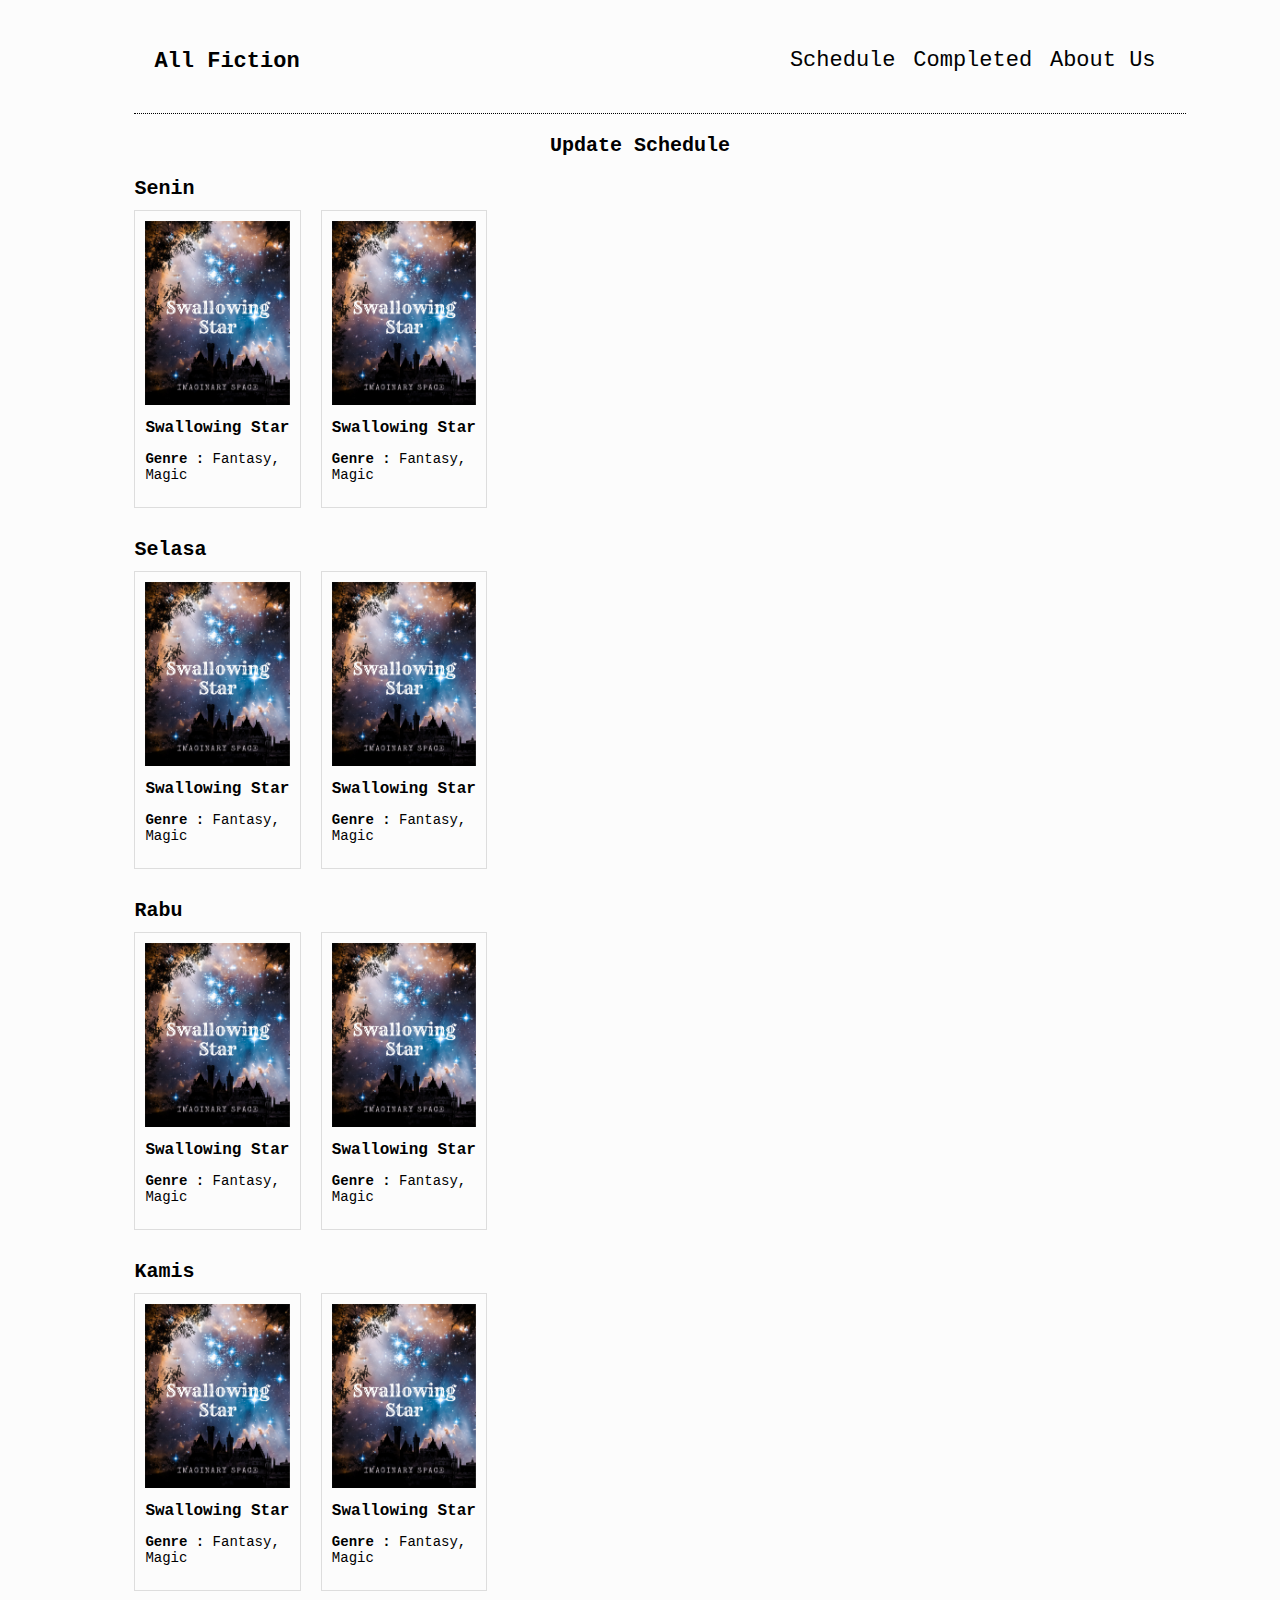
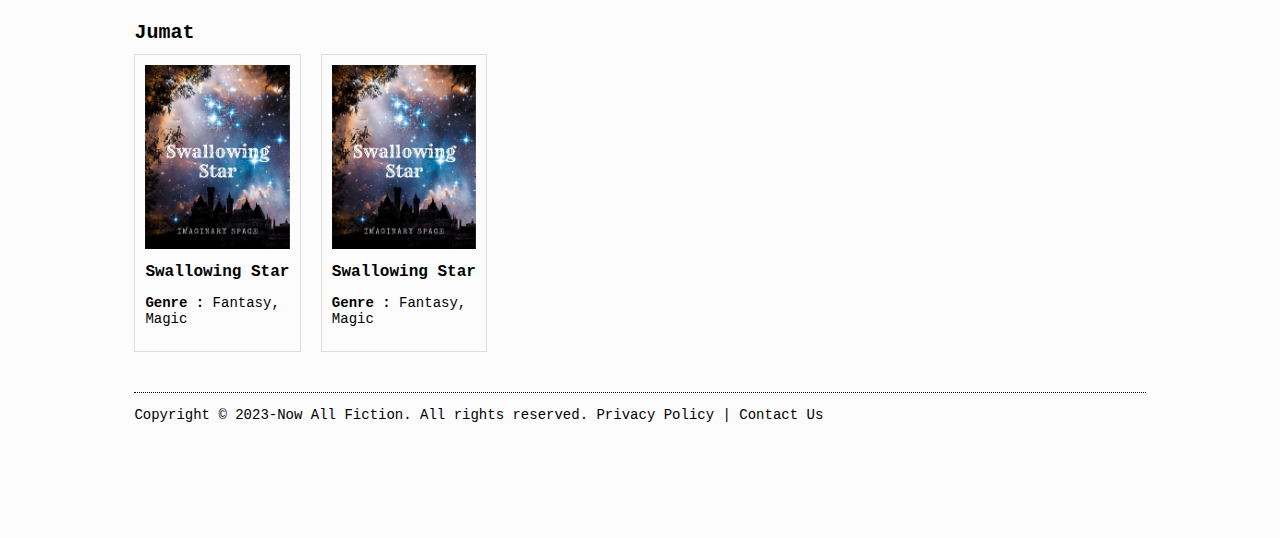
<file: index.html>
<!DOCTYPE html>
<html>

<head>
    <link rel="stylesheet" type="text/css" href="style.css">
    <title>All Fiction Library</title>
    <link rel="icon" type="image/x-icon" href="https://neocities.org/img/cat.png">
</head>

<body>
    <div class="header">
        <div class="logo">
            <h1><a href="index.html">All Fiction</a></h1>
        </div>
        <div class="navigation">
            <ul>
                <li><a href="index.html">Schedule</a></li>
                <li><a href="completed.html">Completed</a></li>
                <li><a href="aboutus.html">About Us</a></li>
            </ul>
        </div>
        
    </div>

    <div class="main">
        <div class="jadwal">
            <a>Update Schedule</a>
        </div>
        <div class="hari">
            <a>Senin</a>
        </div>
        <div class="novel-list">
            <div class="novel-item">
                <img src="Image/cover.png" alt="Swallowing Star 1">
                <h3><a href="desc.html">Swallowing Star</a></h3>
                <p><b>Genre :</b> Fantasy, Magic</p>
            </div>
            <div class="novel-item">
                <img src="Image/cover.png" alt="Swallowing Star 2">
                <h3><a href="desc.html">Swallowing Star</a></h3>
                <p><b>Genre :</b> Fantasy, Magic  </p>
            </div>

        </div>
        <div class="hari">
            <a>Selasa</a>
        </div>
        <div class="novel-list">
            <div class="novel-item">
                <img src="Image/cover.png" alt="Swallowing Star 1">
                <h3><a href="Desc.html">Swallowing Star</a></h3>
                <p><b>Genre :</b> Fantasy, Magic  </p>
            </div>
            <div class="novel-item">
                <img src="Image/cover.png" alt="Swallowing Star 2">
                <h3><a href="desc.html">Swallowing Star</a></h3>
                <p><b>Genre :</b> Fantasy, Magic  </p>
            </div>
            
        </div>
        <div class="hari">
            <a>Rabu</a>
        </div>
        <div class="novel-list">
            <div class="novel-item">
                <img src="Image/cover.png" alt="Swallowing Star 1">
                <h3><a href="desc.html">Swallowing Star</a></h3>
                <p><b>Genre :</b> Fantasy, Magic  </p>
            </div>
            <div class="novel-item">
                <img src="Image/cover.png" alt="Swallowing Star 2">
                <h3><a href="desc.html">Swallowing Star</a></h3>
                <p><b>Genre :</b> Fantasy, Magic  </p>
            </div>
            
        </div>
        <div class="hari">
            <a>Kamis</a>
        </div>
        <div class="novel-list">
            <div class="novel-item">
                <img src="Image/cover.png" alt="Swallowing Star 1">
                <h3><a href="desc.html">Swallowing Star</a></h3>
                <p><b>Genre :</b> Fantasy, Magic  </p>
            </div>
            <div class="novel-item">
                <img src="Image/cover.png" alt="Swallowing Star 2">
                <h3><a href="desc.html">Swallowing Star</a></h3>
                <p><b>Genre :</b> Fantasy, Magic  </p>
            </div>
            
        </div>
        <div class="hari">
            <a>Jumat</a>
        </div>
        <div class="novel-list">
            <div class="novel-item">
                <img src="Image/cover.png" alt="Swallowing Star 1">
                <h3><a href="desc.html">Swallowing Star</a></h3>
                <p><b>Genre :</b> Fantasy, Magic  </p>
            </div>
            <div class="novel-item">
                <img src="Image/cover.png" alt="Swallowing Star 2">
                <h3><a href="desc.html">Swallowing Star</a></h3>
                <p><b>Genre :</b> Fantasy, Magic  </p>
            </div>

        </div>
    </div>
    <div class="footer">
        <div class="sqs-html-content">
            <p class="" style="white-space:pre-wrap;">Copyright ©&nbsp;2023-Now All Fiction.&nbsp;All rights reserved. <a href="privacy-policy.html">Privacy Policy</a> | <a href="contact-us.html">Contact Us</a></p>
        </div>
    </div>
</body>

</html>
</file>
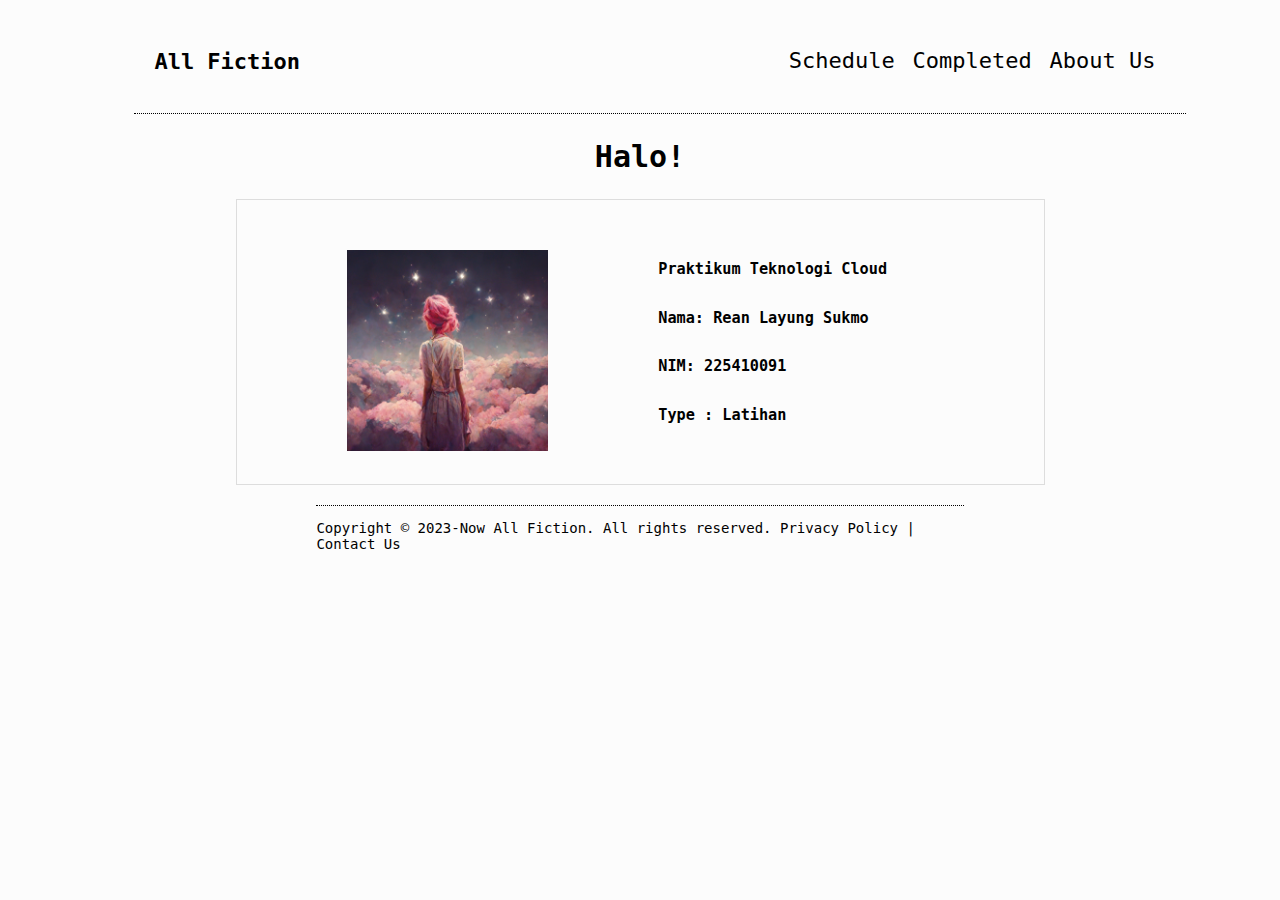
<file: aboutus.html>
<!DOCTYPE html>
<html>

<head>
  <link rel="stylesheet" type="text/css" href="style.css">
  <title>All Fiction Library</title>
  <link rel="icon" type="image/x-icon" href="https://neocities.org/img/cat.png">
</head>

<body>
  <div class="header">
    <div class="logo">
      <h1><a href="index.html">All Fiction</a></h1>
    </div>
    <div class="navigation">
      <ul>
        <li><a href="index.html">Schedule</a></li>
        <li><a href="completed.html">Completed</a></li>
        <li><a href="aboutus.html">About Us</a></li>
      </ul>
    </div>
  </div>

  <div class="main">
    <div class="mid-title">
      <h2>Halo!</h2>
    </div>
    <div class="main">
    <div class="cover">
      <div class="cover-item">
        <img src="/Image/profile.png" alt="Novel 1">
      </div>
      <div class="deskripsi">
        <h3>Praktikum Teknologi Cloud</h3>
        <h3>Nama: Rean Layung Sukmo</h3>
        <h3>NIM: 225410091</h3>
        <h3>Type : Latihan</h3>
      </div>
    </div>
  <div class="footer">
    <div class="sqs-html-content">
      <p class="" style="white-space:pre-wrap;">Copyright ©&nbsp;2023-Now All Fiction.&nbsp;All rights reserved. <a href="privacy-policy.html">Privacy Policy</a> | <a href="contact-us.html">Contact Us</a></p>
    </div>
  </div>
</body>

</html>
</file>
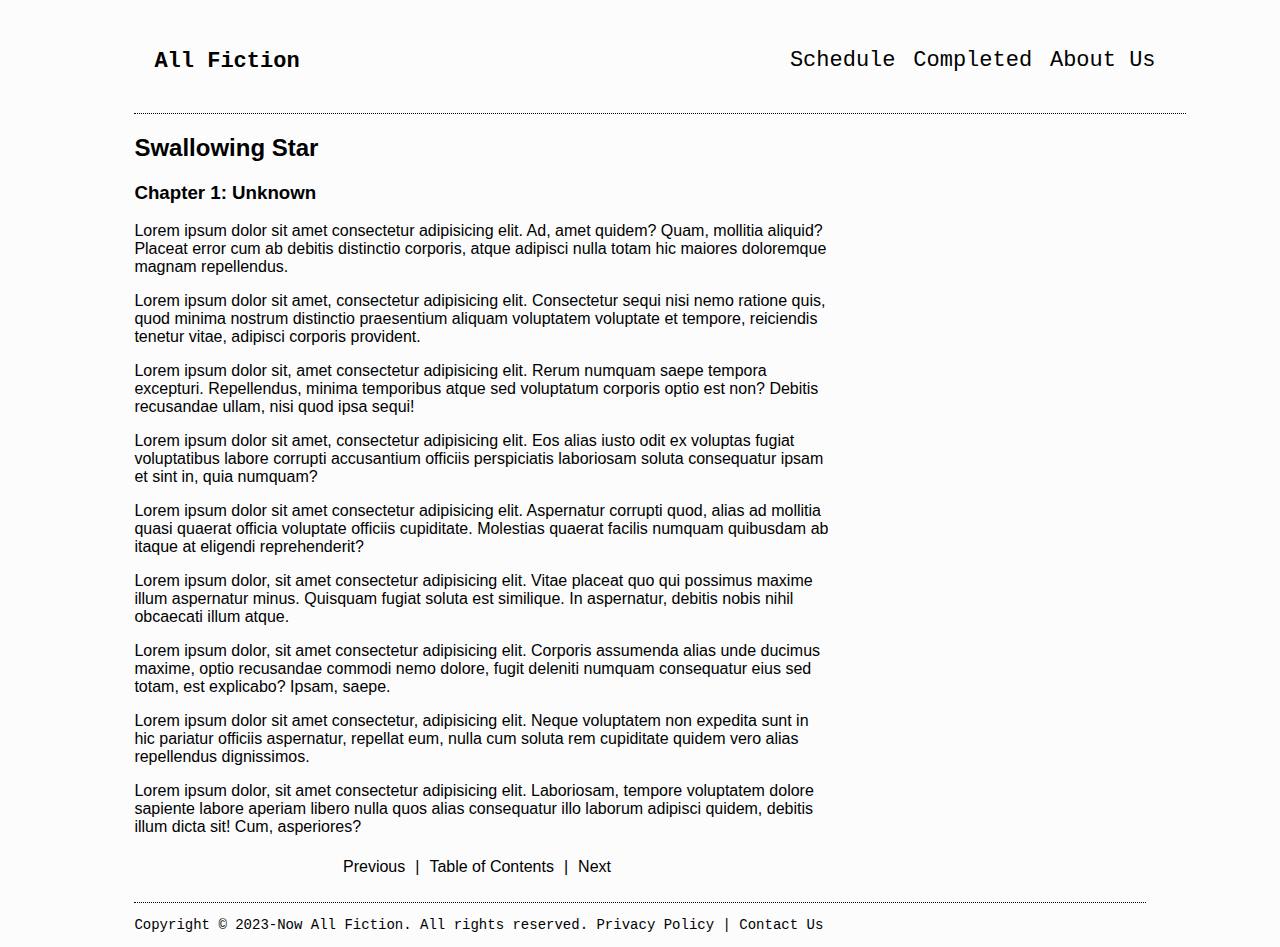
<file: chapter1.html>
<!DOCTYPE html>
<html>

<head>
  <link rel="stylesheet" type="text/css" href="style.css">
  <title>All Fiction Library</title>
  <link rel="icon" type="image/x-icon" href="https://neocities.org/img/cat.png">
</head>

<body>
  <div class="header">
    <div class="logo">
      <h1><a href="index.html">All Fiction</a></h1>
    </div>
    <div class="navigation">
      <ul>
        <li><a href="index.html">Schedule</a></li>
        <li><a href="completed.html">Completed</a></li>
        <li><a href="aboutus.html">About Us</a></li>
      </ul>
    </div>
  </div>

  <div class="main" id="isi-chap">
    <h2>Swallowing Star</h2>
    <h3>Chapter 1: Unknown</h3>
    <p>Lorem ipsum dolor sit amet consectetur adipisicing elit. Ad, amet quidem? Quam, mollitia aliquid? Placeat error
      cum ab debitis distinctio corporis, atque adipisci nulla totam hic maiores doloremque magnam repellendus.</p></b>
    <p>Lorem ipsum dolor sit amet, consectetur adipisicing elit. Consectetur sequi nisi nemo ratione quis, quod minima
      nostrum distinctio praesentium aliquam voluptatem voluptate et tempore, reiciendis tenetur vitae, adipisci
      corporis provident.</p></b>
    <p>Lorem ipsum dolor sit, amet consectetur adipisicing elit. Rerum numquam saepe tempora excepturi. Repellendus,
      minima temporibus atque sed voluptatum corporis optio est non? Debitis recusandae ullam, nisi quod ipsa sequi!</p>
    </b>
    <p>Lorem ipsum dolor sit amet, consectetur adipisicing elit. Eos alias iusto odit ex voluptas fugiat voluptatibus
      labore corrupti accusantium officiis perspiciatis laboriosam soluta consequatur ipsam et sint in, quia numquam?
    </p>
    </b>
    <p>Lorem ipsum dolor sit amet consectetur adipisicing elit. Aspernatur corrupti quod, alias ad mollitia quasi
      quaerat officia voluptate officiis cupiditate. Molestias quaerat facilis numquam quibusdam ab itaque at eligendi
      reprehenderit?</p>
    </b>
    <p>Lorem ipsum dolor, sit amet consectetur adipisicing elit. Vitae placeat quo qui possimus maxime illum aspernatur
      minus. Quisquam fugiat soluta est similique. In aspernatur, debitis nobis nihil obcaecati illum atque.</p>
    </b>
    <p>Lorem ipsum dolor, sit amet consectetur adipisicing elit. Corporis assumenda alias unde ducimus maxime, optio
      recusandae commodi nemo dolore, fugit deleniti numquam consequatur eius sed totam, est explicabo? Ipsam, saepe.
    </p>
    </b>
    <p>Lorem ipsum dolor sit amet consectetur, adipisicing elit. Neque voluptatem non expedita sunt in hic pariatur
      officiis aspernatur, repellat eum, nulla cum soluta rem cupiditate quidem vero alias repellendus dignissimos.</p>
    </b>
    <p>Lorem ipsum dolor, sit amet consectetur adipisicing elit. Laboriosam, tempore voluptatem dolore sapiente labore
      aperiam libero nulla quos alias consequatur illo laborum adipisci quidem, debitis illum dicta sit! Cum,
      asperiores?</p>
    </b>
    <div class="toc-chap">
      <div class="nextprev">
        <p><a href="chapter1.html">Previous</a></p>
      </div>
      <div class="nextprev">
        <p>|</p>
      </div>
      <div class="nextprev">
        <p><a href="toc.html">Table of Contents</a></p>
      </div>
      <div class="nextprev">
        <p>|</p>
      </div>
      <div class="nextprev">
        <p><a href="chapter1.html">Next</a></p>
      </div>
      <div>

      </div>
    </div>
  </div>

  <div class="footer">
    <div class="sqs-html-content">
      <p class="" style="white-space:pre-wrap;">Copyright ©&nbsp;2023-Now All Fiction.&nbsp;All rights reserved. <a href="privacy-policy.html">Privacy Policy</a> | <a href="contact-us.html">Contact Us</a></p>
    </div>
  </div>
</body>

</html>
</file>
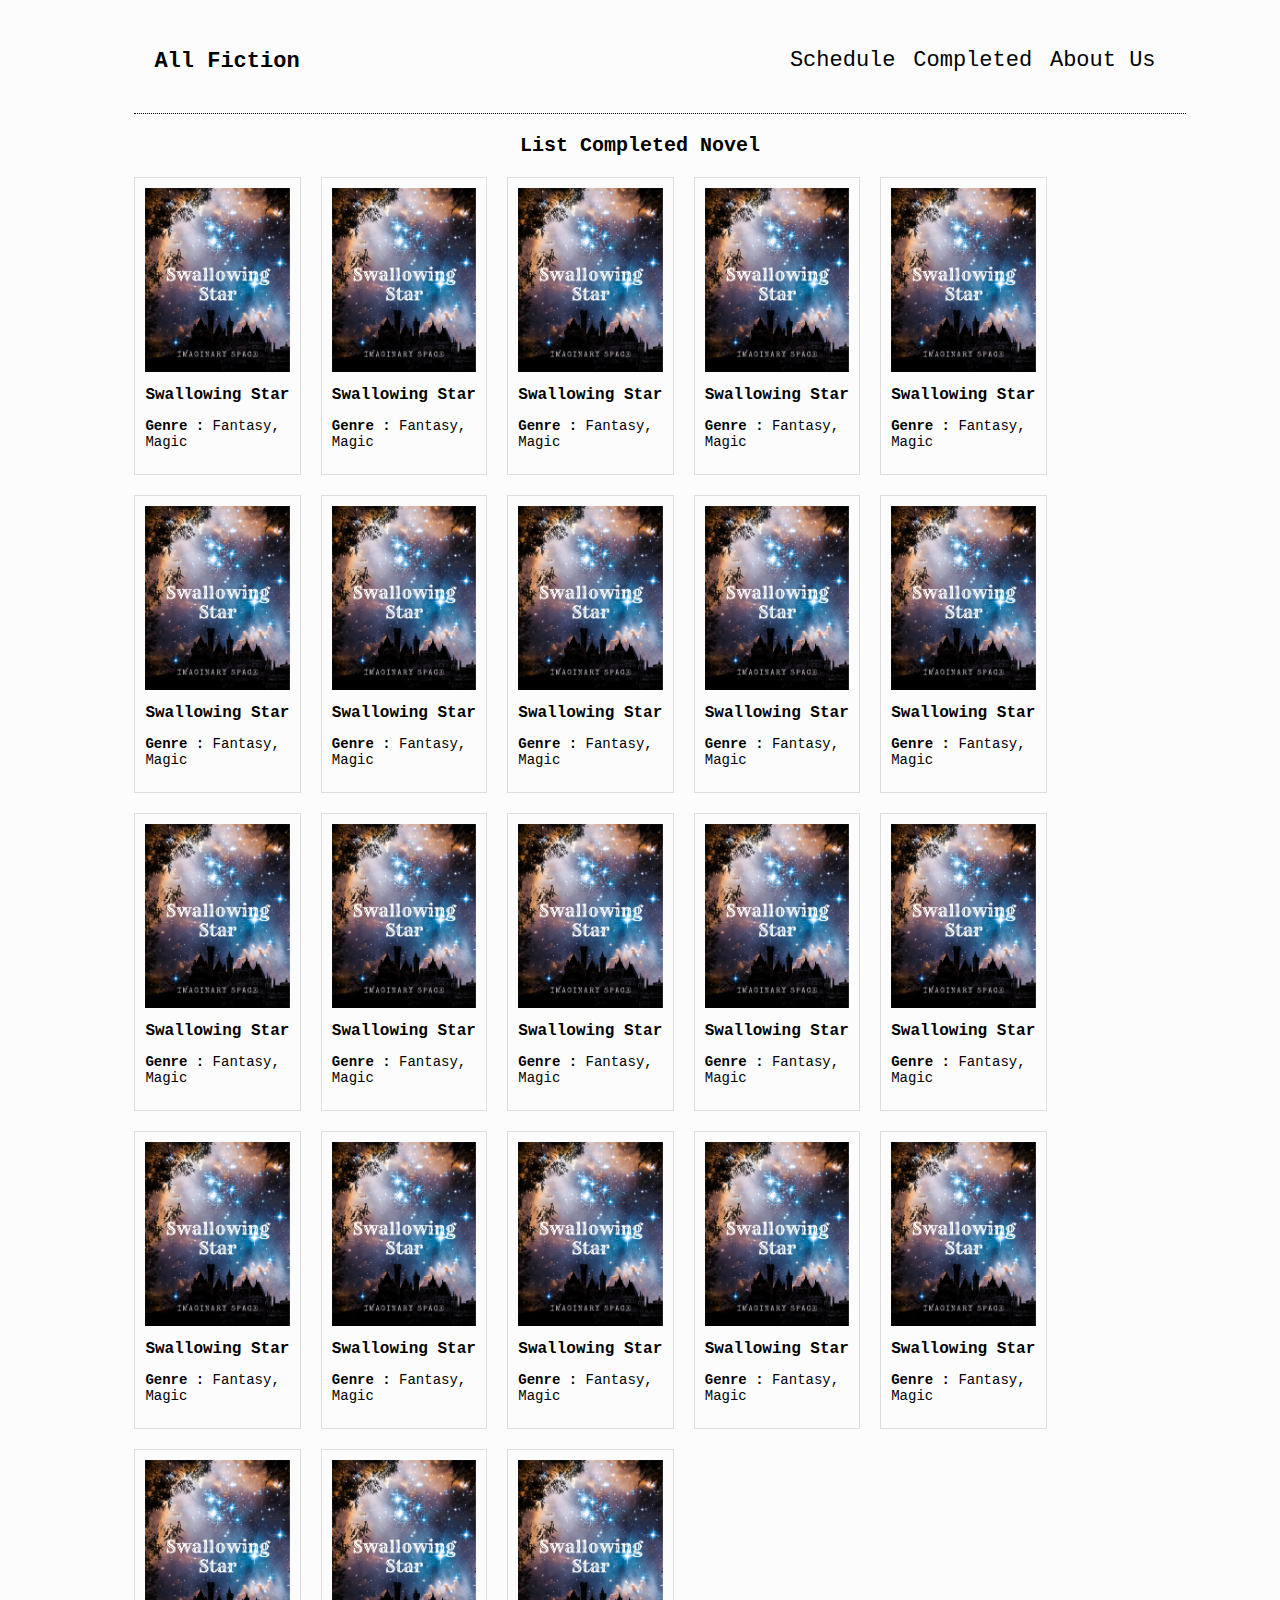
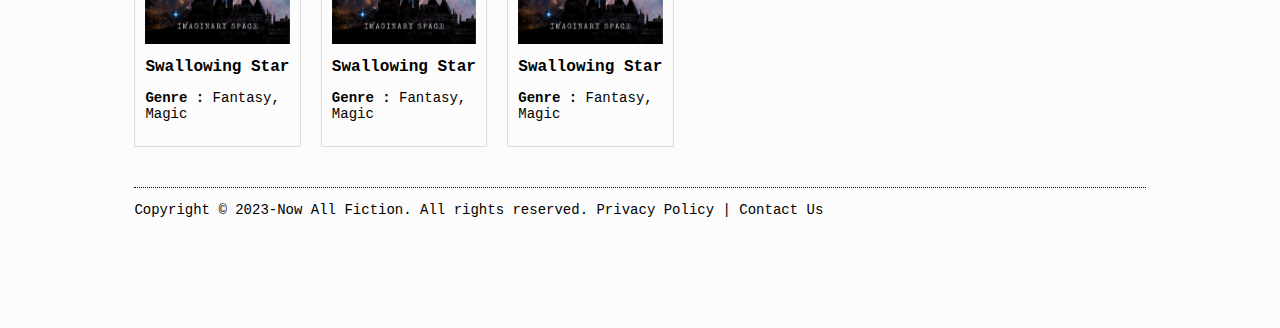
<file: completed.html>
<!DOCTYPE html>
<html>

<head>
    <link rel="stylesheet" type="text/css" href="style.css">
    <title>All Fiction Library</title>
    <link rel="icon" type="image/x-icon" href="https://neocities.org/img/cat.png">
</head>

<body>
    <div class="header">
        <div class="logo">
            <h1><a href="index.html">All Fiction</a></h1>
        </div>
        <div class="navigation">
            <ul>
                <li><a href="index.html">Schedule</a></li>
                <li><a href="completed.html">Completed</a></li>
                <li><a href="aboutus.html">About Us</a></li>
            </ul>
        </div>
    </div>
    <div class="main">
        <div class="jadwal">
            <a>List Completed Novel</a>
        </div>
        <div class="novel-list">
            <div class="novel-item">
                <img src="Image/cover.png" alt="Novel 1">
                <h3><a href="Desc.html">Swallowing Star</a></h3>
                <p><b>Genre :</b> Fantasy, Magic</p>
            </div>
            <div class="novel-item">
                <img src="Image/cover.png" alt="Novel 2">
                <h3><a href="Desc.html">Swallowing Star</a></h3>
                <p><b>Genre :</b> Fantasy, Magic</p>
            </div>
            <div class="novel-item">
                <img src="Image/cover.png" alt="Novel 2">
                <h3><a href="Desc.html">Swallowing Star</a></h3>
                <p><b>Genre :</b> Fantasy, Magic</p>
            </div>
            <div class="novel-item">
                <img src="Image/cover.png" alt="Novel 2">
                <h3><a href="Desc.html">Swallowing Star</a></h3>
                <p><b>Genre :</b> Fantasy, Magic</p>
            </div>
            <div class="novel-item">
                <img src="Image/cover.png" alt="Novel 2">
                <h3><a href="Desc.html">Swallowing Star</a></h3>
                <p><b>Genre :</b> Fantasy, Magic</p>
            </div>
        </div>
        <div class="novel-list">
            <div class="novel-item">
                <img src="Image/cover.png" alt="Novel 1">
                <h3><a href="Desc.html">Swallowing Star</a></h3>
                <p><b>Genre :</b> Fantasy, Magic</p>
            </div>
            <div class="novel-item">
                <img src="Image/cover.png" alt="Novel 2">
                <h3><a href="Desc.html">Swallowing Star</a></h3>
                <p><b>Genre :</b> Fantasy, Magic</p>
            </div>
            <div class="novel-item">
                <img src="Image/cover.png" alt="Novel 2">
                <h3><a href="Desc.html">Swallowing Star</a></h3>
                <p><b>Genre :</b> Fantasy, Magic</p>
            </div>
            <div class="novel-item">
                <img src="Image/cover.png" alt="Novel 2">
                <h3><a href="Desc.html">Swallowing Star</a></h3>
                <p><b>Genre :</b> Fantasy, Magic</p>
            </div>
            <div class="novel-item">
                <img src="Image/cover.png" alt="Novel 2">
                <h3><a href="Desc.html">Swallowing Star</a></h3>
                <p><b>Genre :</b> Fantasy, Magic</p>
            </div>


        </div>
        <div class="novel-list">
            <div class="novel-item">
                <img src="Image/cover.png" alt="Novel 1">
                <h3><a href="Desc.html">Swallowing Star</a></h3>
                <p><b>Genre :</b> Fantasy, Magic</p>
            </div>
            <div class="novel-item">
                <img src="Image/cover.png" alt="Novel 2">
                <h3><a href="Desc.html">Swallowing Star</a></h3>
                <p><b>Genre :</b> Fantasy, Magic</p>
            </div>
            <div class="novel-item">
                <img src="Image/cover.png" alt="Novel 2">
                <h3><a href="Desc.html">Swallowing Star</a></h3>
                <p><b>Genre :</b> Fantasy, Magic</p>
            </div>
            <div class="novel-item">
                <img src="Image/cover.png" alt="Novel 2">
                <h3><a href="Desc.html">Swallowing Star</a></h3>
                <p><b>Genre :</b> Fantasy, Magic</p>
            </div>
            <div class="novel-item">
                <img src="Image/cover.png" alt="Novel 2">
                <h3><a href="Desc.html">Swallowing Star</a></h3>
                <p><b>Genre :</b> Fantasy, Magic</p>
            </div>
        </div>
        <div class="novel-list">
            <div class="novel-item">
                <img src="Image/cover.png" alt="Novel 1">
                <h3><a href="Desc.html">Swallowing Star</a></h3>
                <p><b>Genre :</b> Fantasy, Magic</p>
            </div>
            <div class="novel-item">
                <img src="Image/cover.png" alt="Novel 2">
                <h3><a href="Desc.html">Swallowing Star</a></h3>
                <p><b>Genre :</b> Fantasy, Magic</p>
            </div>
            <div class="novel-item">
                <img src="Image/cover.png" alt="Novel 2">
                <h3><a href="Desc.html">Swallowing Star</a></h3>
                <p><b>Genre :</b> Fantasy, Magic</p>
            </div>
            <div class="novel-item">
                <img src="Image/cover.png" alt="Novel 2">
                <h3><a href="Desc.html">Swallowing Star</a></h3>
                <p><b>Genre :</b> Fantasy, Magic</p>
            </div>
            <div class="novel-item">
                <img src="Image/cover.png" alt="Novel 2">
                <h3><a href="Desc.html">Swallowing Star</a></h3>
                <p><b>Genre :</b> Fantasy, Magic</p>
            </div>
        </div>

        <div class="novel-list">
            <div class="novel-item">
                <img src="Image/cover.png" alt="Novel 1">
                <h3><a href="Desc.html">Swallowing Star</a></h3>
                <p><b>Genre :</b> Fantasy, Magic</p>
            </div>
            <div class="novel-item">
                <img src="Image/cover.png" alt="Novel 2">
                <h3><a href="Desc.html">Swallowing Star</a></h3>
                <p><b>Genre :</b> Fantasy, Magic</p>
            </div>
            <div class="novel-item">
                <img src="Image/cover.png" alt="Novel 3">
                <h3><a href="Desc.html">Swallowing Star</a></h3>
                <p><b>Genre :</b> Fantasy, Magic</p>
            </div>
        </div>
    </div>
    <div class="footer">
        <div class="sqs-html-content">
            <p class="" style="white-space:pre-wrap;">Copyright ©&nbsp;2023-Now All Fiction.&nbsp;All rights reserved. <a href="privacy-policy.html">Privacy Policy</a> | <a href="contact-us.html">Contact Us</a></p>
        </div>
    </div>
</body>

</html>
</file>
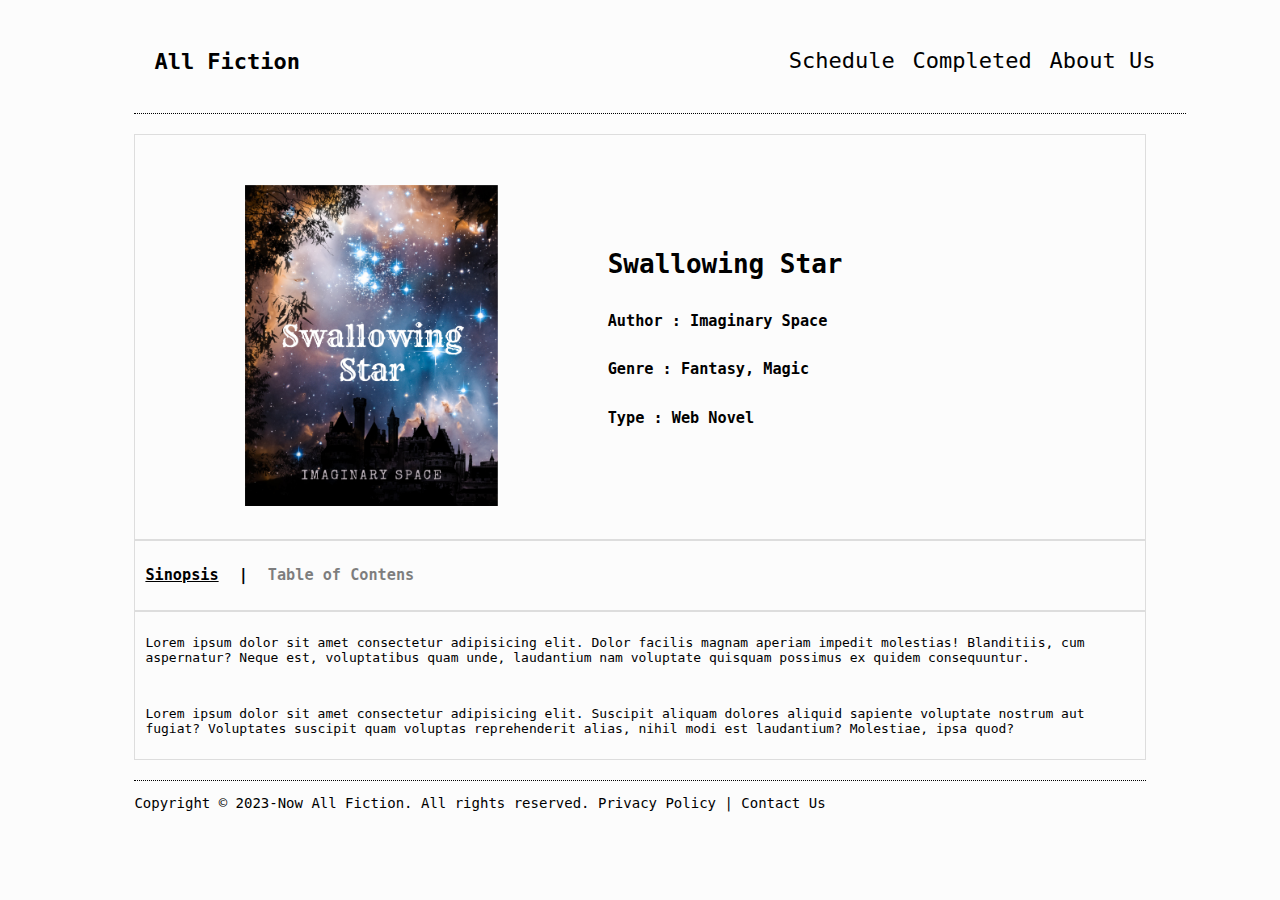
<file: desc.html>
<!DOCTYPE html>
<html>

<head>
  <link rel="stylesheet" type="text/css" href="style.css">
  <title>All Fiction Library</title>
  <link rel="icon" type="image/x-icon" href="https://neocities.org/img/cat.png">
</head>

<body>
  <div class="header">
    <div class="logo">
      <h1><a href="index.html">All Fiction</a></h1>
    </div>
    <div class="navigation">
      <ul>
        <li><a href="index.html">Schedule</a></li>
        <li><a href="completed.html">Completed</a></li>
        <li><a href="aboutus.html">About Us</a></li>
      </ul>
    </div>

  </div>
  <div class="main">
    <div class="cover">
      <div class="cover-item">
        <img src="/Image/cover.png" alt="Novel 1">
      </div>
      <div class="deskripsi">
        <h1>Swallowing Star</h1>
        <h3>Author : Imaginary Space</h3>
        <h3>Genre : Fantasy, Magic</h3>
        <h3>Type : Web Novel</h3>
      </div>
    </div>
    <div class="desc-toc">
      <div class="deskripsi">
        <h3 style="text-decoration: underline;">Sinopsis</h3>
      </div>
      <div class="deskripsi">
        <h3>|</h3>
      </div>
      <div class="toc">
        <h3 style="opacity: 0.5;"><a href="toc.html">Table of Contens</a></h3>
      </div>
      </div>
      <div class="sinopsis">
        <p>Lorem ipsum dolor sit amet consectetur adipisicing elit. Dolor facilis magnam aperiam impedit molestias! Blanditiis, cum aspernatur? Neque est, voluptatibus quam unde, laudantium nam voluptate quisquam possimus ex quidem consequuntur.</p></br>
        <p>Lorem ipsum dolor sit amet consectetur adipisicing elit. Suscipit aliquam dolores aliquid sapiente voluptate nostrum aut fugiat? Voluptates suscipit quam voluptas reprehenderit alias, nihil modi est laudantium? Molestiae, ipsa quod?</p>
      </div>
    </div>
    <div class="footer">
      <div class="sqs-html-content">
        <p class="" style="white-space:pre-wrap;">Copyright ©&nbsp;2023-Now All Fiction.&nbsp;All rights reserved. <a href="privacy-policy.html">Privacy Policy</a> | <a href="contact-us.html">Contact Us</a></p>
      </div>
    </div>
</body>

</html>
</file>
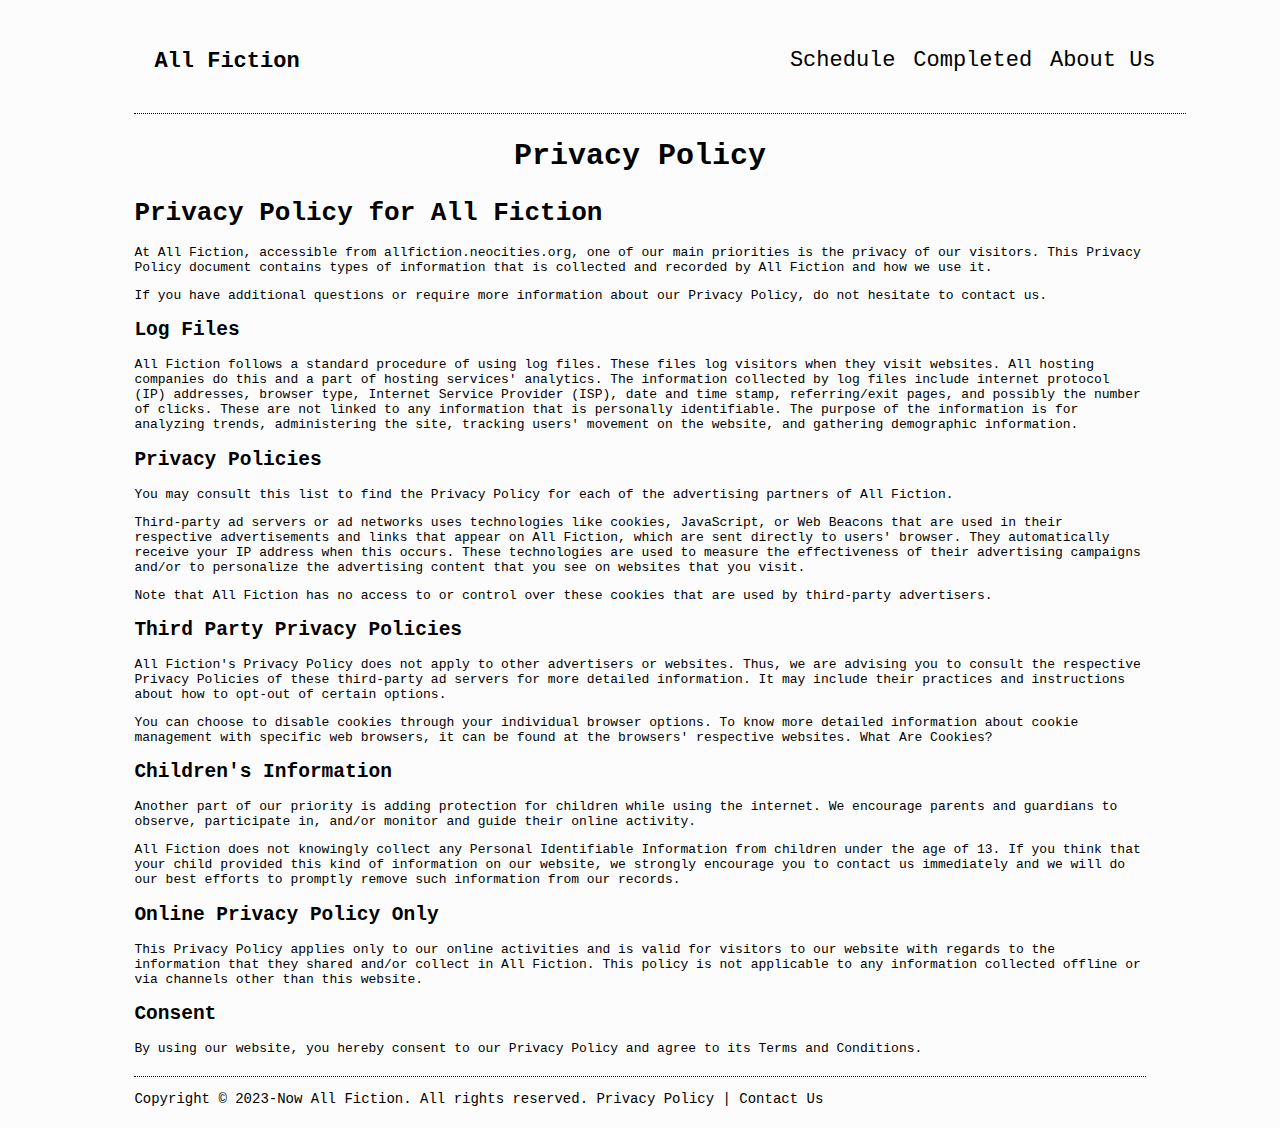
<file: privacy-policy.html>
<!DOCTYPE html>
<html>

<head>
    <link rel="stylesheet" type="text/css" href="style.css">
    <title>All Fiction Library</title>
    <link rel="icon" type="image/x-icon" href="https://neocities.org/img/cat.png">
</head>

<body>
    <div class="header">
        <div class="logo">
            <h1><a href="index.html">All Fiction</a></h1>
        </div>
        <div class="navigation">
            <ul>
                <li><a href="index.html">Schedule</a></li>
                <li><a href="completed.html">Completed</a></li>
                <li><a href="aboutus.html">About Us</a></li>
            </ul>
        </div>
    </div>

    <div class="main">
        <div class="mid-title">
            <h2>Privacy Policy</h2>
        </div>
        <h1>Privacy Policy for All Fiction</h1>

        <p>At All Fiction, accessible from allfiction.neocities.org, one of our main priorities is the privacy of our
            visitors. This Privacy Policy document contains types of information that is collected and recorded by All
            Fiction and how we use it.</p>

        <p>If you have additional questions or require more information about our Privacy Policy, do not hesitate to
            contact us.</p>

        <h2>Log Files</h2>

        <p>All Fiction follows a standard procedure of using log files. These files log visitors when they visit
            websites. All hosting companies do this and a part of hosting services' analytics. The information collected
            by log files include internet protocol (IP) addresses, browser type, Internet Service Provider (ISP), date
            and time stamp, referring/exit pages, and possibly the number of clicks. These are not linked to any
            information that is personally identifiable. The purpose of the information is for analyzing trends,
            administering the site, tracking users' movement on the website, and gathering demographic information.</p>




        <h2>Privacy Policies</h2>

        <P>You may consult this list to find the Privacy Policy for each of the advertising partners of All Fiction.</p>

        <p>Third-party ad servers or ad networks uses technologies like cookies, JavaScript, or Web Beacons that are
            used in their respective advertisements and links that appear on All Fiction, which are sent directly to
            users' browser. They automatically receive your IP address when this occurs. These technologies are used to
            measure the effectiveness of their advertising campaigns and/or to personalize the advertising content that
            you see on websites that you visit.</p>

        <p>Note that All Fiction has no access to or control over these cookies that are used by third-party
            advertisers.</p>

        <h2>Third Party Privacy Policies</h2>

        <p>All Fiction's Privacy Policy does not apply to other advertisers or websites. Thus, we are advising you to
            consult the respective Privacy Policies of these third-party ad servers for more detailed information. It
            may include their practices and instructions about how to opt-out of certain options. </p>

        <p>You can choose to disable cookies through your individual browser options. To know more detailed information
            about cookie management with specific web browsers, it can be found at the browsers' respective websites.
            What Are Cookies?</p>

        <h2>Children's Information</h2>

        <p>Another part of our priority is adding protection for children while using the internet. We encourage parents
            and guardians to observe, participate in, and/or monitor and guide their online activity.</p>

        <p>All Fiction does not knowingly collect any Personal Identifiable Information from children under the age of
            13. If you think that your child provided this kind of information on our website, we strongly encourage you
            to contact us immediately and we will do our best efforts to promptly remove such information from our
            records.</p>

        <h2>Online Privacy Policy Only</h2>

        <p>This Privacy Policy applies only to our online activities and is valid for visitors to our website with
            regards to the information that they shared and/or collect in All Fiction. This policy is not applicable to
            any information collected offline or via channels other than this website.</p>

        <h2>Consent</h2>

        <p>By using our website, you hereby consent to our Privacy Policy and agree to its Terms and Conditions.</p>
    </div>
    <div class="footer">
        <div class="sqs-html-content">
            <p class="" style="white-space:pre-wrap;">Copyright ©&nbsp;2023-Now All Fiction.&nbsp;All rights reserved. <a href="privacy-policy.html">Privacy Policy</a> | <a href="contact-us.html">Contact Us</a></p>
        </div>
    </div>
</body>

</html>
</file>
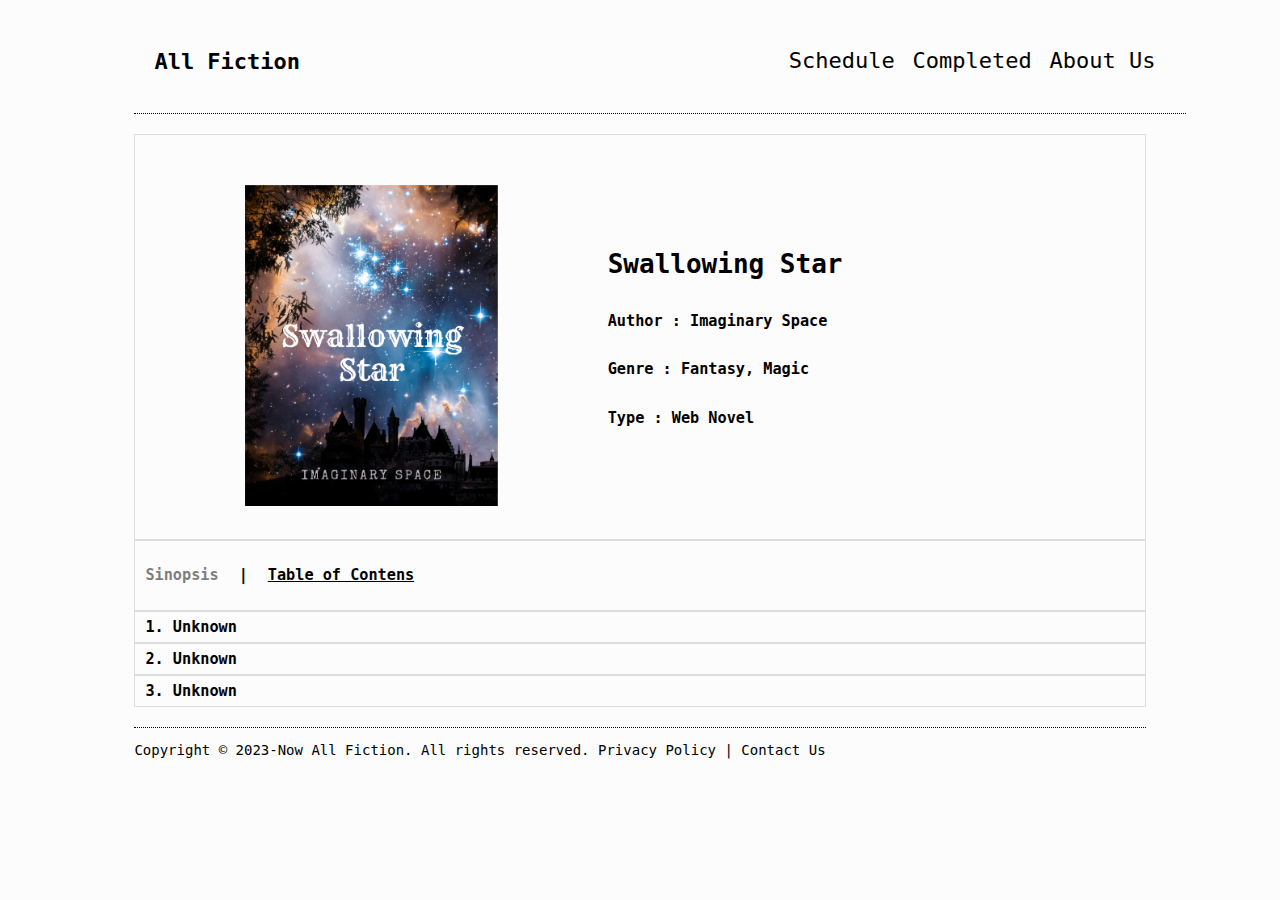
<file: toc.html>
<!DOCTYPE html>
<html>

<head>
  <link rel="stylesheet" type="text/css" href="style.css">
  <title>All Fiction Library</title>
  <link rel="icon" type="image/x-icon" href="https://neocities.org/img/cat.png">
</head>

<body>
  <div class="header">
    <div class="logo">
      <h1><a href="index.html">All Fiction</a></h1>
    </div>
    <div class="navigation">
      <ul>
        <li><a href="index.html">Schedule</a></li>
        <li><a href="completed.html">Completed</a></li>
        <li><a href="aboutus.html">About Us</a></li>
      </ul>
    </div>

  </div>
  <div class="main">
    <div class="cover">
      <div class="cover-item">
        <img src="/Image/cover.png" alt="Novel 1">
      </div>
      <div class="deskripsi">
        <h1>Swallowing Star</h1>
        <h3>Author : Imaginary Space</h3>
        <h3>Genre : Fantasy, Magic</h3>
        <h3>Type : Web Novel</h3>
      </div>
    </div>
    <div class="desc-toc">
      <div class="deskripsi">
        <h3 style="opacity: 0.5;"><a href="desc.html">Sinopsis</a></h3>
      </div>
      <div class="deskripsi">
        <h3>|</h3>
      </div>
      <div class="toc">
        <h3 style="text-decoration: underline;"><a href="toc.html">Table of Contens</a></h3>
      </div>
      </div>
      <div class="toc-list">
        <h3><a href="chapter1.html">1. Unknown</a></h3>
      </div>
      <div class="toc-list">
        <h3><a href="chapter1.html">2. Unknown</a></h3>
      </div>
      <div class="toc-list">
        <h3><a href="chapter1.html">3. Unknown</a></h3>
      </div>
    </div>
    <div class="footer">
      <div class="sqs-html-content">
        <p class="" style="white-space:pre-wrap;">Copyright ©&nbsp;2023-Now All Fiction.&nbsp;All rights reserved. <a href="privacy-policy.html">Privacy Policy</a> | <a href="contact-us.html">Contact Us</a></p>
      </div>
    </div>
</body>

</html>
</file>
<file: style.css>
body {
    
    background-color: #fcfcfc;
    font-family: monospace;
}

.header {
    width: 80%;
    height: 80%;
    background-color: #fcfcfc;
    padding: 20px;
    display: flex;
    align-items: center;
    justify-content: space-between;
    border-bottom: 1px dotted;
    color: #000000;
    margin-right: 10%;
    margin-left: 10%;
}

.logo h1 a{
    text-decoration: none;
    color: #000000;
    margin: 0;
    font-size: 22px;
    color: #000000;
}
.navigation {
    justify-content: center;
    display: flex;
    align-items: center;
    color: #fff;
  }
.navigation ul {
    list-style: none;
    padding: 0;
    margin: 0;
}

.navigation ul li {
    font-size: 22px;
    display: inline-block;
    margin-right: 10px;
}

.navigation ul li a {
    color: #000000;
    text-decoration: none;
}


.main {
    margin-top: 20px;
    margin-left: 10%;
    margin-right: 10%;
}

.novel-list {
    display: flex;
    flex-wrap: wrap;
    justify-content:flex-start;
}

.novel-item {
    flex: 0 0 calc(100% / 7);
    border: 1px solid #ddd;
    padding: 10px;
    margin-bottom: 20px;
    margin-right: 20px;
}

.novel-item img {
    max-height: 100%;
    max-width: 100%;
}

.novel-item h3 {
    font-size: 16px;
    margin: 10px 0;
    text-decoration: none;
    color: #000000;
}
.novel-item h3 a{
    text-decoration: none;
    color: #000000;
}

.novel-item p {
    font-size: 14px;
}

.hari {
    margin-top: 10px;
    margin-bottom: 10px;
}

.hari a {
    font-size: 20px;
    font-weight: bold;
}

.jadwal {
    text-align: center;
    font-size: 20px;
    font-weight: bold;
    margin-bottom: 20px;
}

.footer {
    font-family: monospace;
    font-size: 14px;
    border-top: 1px dotted;
    margin-left: 10%;
    margin-right: 10%;
    margin-top: 20px;
}

.footer p a{
    text-decoration: none;
    color: #000000;
}
.cover{
    display: flex;
    align-items: center;
    border: 1px solid #ddd;
    
}
.cover-item{
    flex: 0 0 calc(100% / 4);
    padding: 10px;
    margin-top: 40px;
    margin-bottom: 20px;
    margin-right: 100px;
    margin-left: 100px;
}
.cover-item img {
    max-height: 100%;
    max-width: 100%;
}

.sinopsis{
    border: 1px solid #ddd;
    padding: 10px;
}
.sinopsis-toc{
    border: 1px solid #ddd;
    padding: 10px;
}
.desc-toc{
    display: flex;
    justify-content: left;
    align-items: center;
    border: 1px solid #ddd;
    padding: 10px;

}
.desc-toc h3 a{
    text-decoration: none;
    color: #000000;
}
.deskripsi{
    margin-right: 20px;
    text-align:justify;
    justify-content:space-between;
    display:grid;

}
.deskripsi h3 a{
    text-decoration: none;
}
.toc-list{
    align-items: center;
    border: 1px solid #ddd;
    padding: 10px;
    height: auto;
    display: flex;
    height: 10px;
}
.toc-list h3 a{
    text-decoration: none;
    color: black;
}
#isi-chap{
    width: 55%;
    font-size: 16px;
    font-family: Arial, Helvetica, sans-serif;

}
.toc-chap{
    font-size: 16px;
    display: flex;
    justify-content: center;
    align-items: center;
    padding: 10px;
    height: 10px;
}
.toc-chap p a{
    text-decoration: none;
    color: #000000;
}
.nextprev{
    margin-right: 10px;
}
.mid-title {
    text-align: center;
    font-size: 20px;
    font-weight: bold;
    margin-bottom: 20px;
}
.profile {
    text-align: center;
    margin-top: 20px;
}

.profile img {
    width: 200px; 
    height: 200px;
    border-radius: 50%; 
    border: 5px solid #ffffff; 
}

.profile h3 {
    font-size: 24px;
    margin-top: 10px;
    color: #333; /* Warna teks */
}

.profile p {
    font-size: 18px;
    color: #666; 
}


.profile-center {
    display: flex;
    flex-direction: column;
    align-items: center;
    justify-content: center;
    text-align: center;
}


.profile-margin {
    margin-bottom: 20px;
}
</file>
